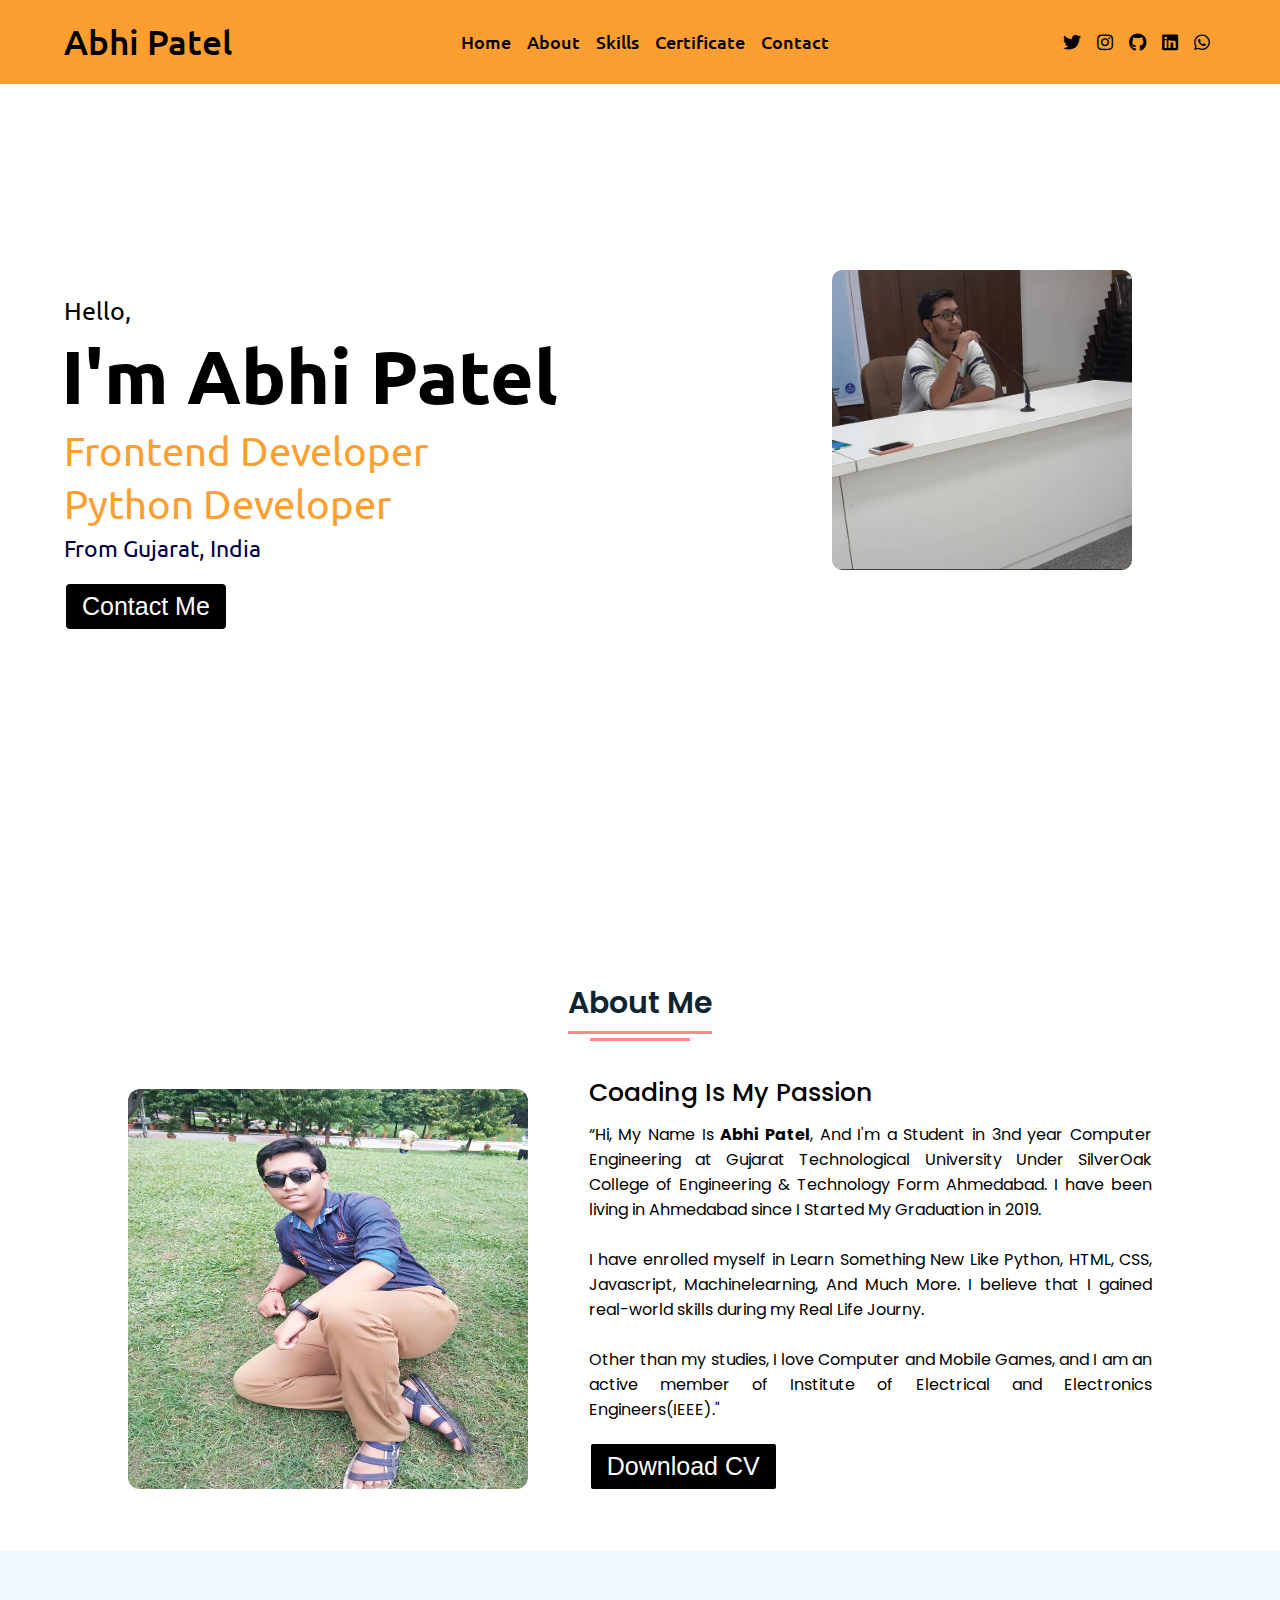
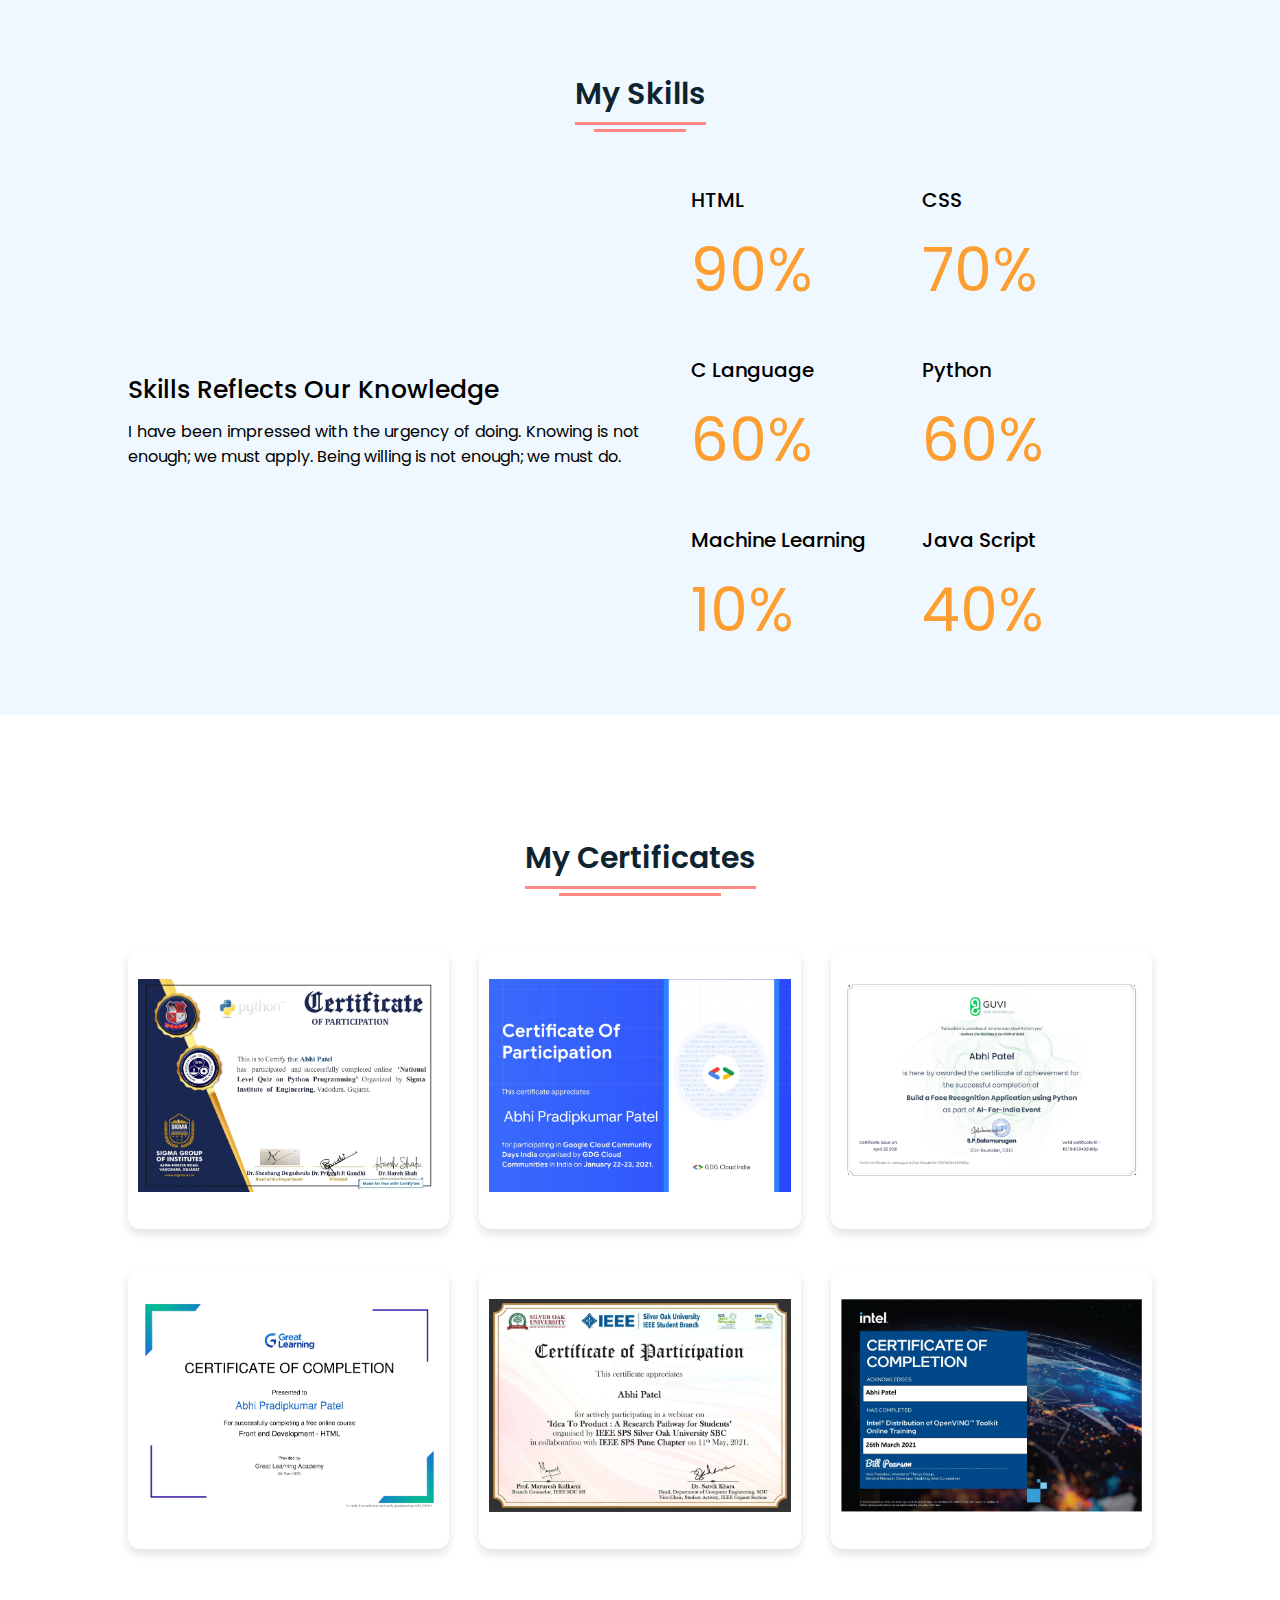
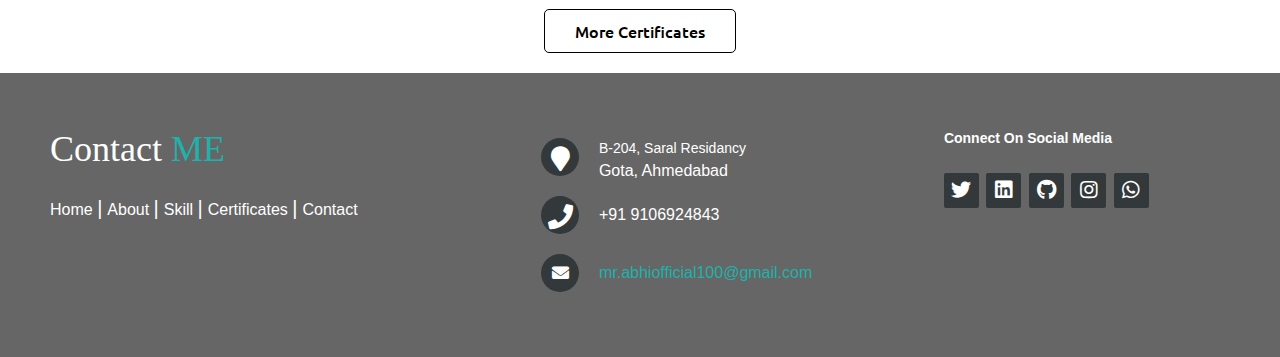
<file: index.html>
<!DOCTYPE html> 
<html lang="en" dir="ltr">
  <head>
    <meta charset="UTF-8">
    <title>Abhi Patel | Portfolio</title>
    <link rel="stylesheet" href="style.css">
    <!-- Fontawesome CDN Link -->
    <link rel="stylesheet" href="https://cdnjs.cloudflare.com/ajax/libs/font-awesome/5.15.2/css/all.min.css"/>
     <meta name="viewport" content="width=device-width, initial-scale=1.0">
   </head>
<body>

  <!-- Move to up bottom -->
  <div class="scroll-button">
    <a href="#home"><i class="fas fa-arrow-up"></i></a>
  </div>
  
  <!-- navigation menu -->
  <nav>
    <div class="navbar">
      <div class="logo"><a href="#">Abhi Patel</a></div>
      <ul class="menu">
        <li><a href="#home">Home</a></li>
        <li><a href="#about">About</a></li>
        <li><a href="#skills">Skills</a></li>
        <li><a href="#Certificates">Certificate</a></li>
        <li><a href="#contact">Contact</a></li>
        <div class="cancel-btn">
          <i class="fas fa-times"></i>
        </div>
      </ul>
      <div class="media-icons">
        <!-- <a href="#" ><i class="fab fa-facebook-f"></i></a> -->
        <a href="https://twitter.com/AbhiPat38814974" target="_blank"><i class="fab fa-twitter"></i></a>
        <a href="https://www.instagram.com/mr.abhipatel100/?hl=en" target="_blank"><i class="fab fa-instagram"></i></a>
        <a href="https://github.com/AbhiPatel10" target="_blank"><i class="fab fa-github"></i></a>
        <a href="https://www.linkedin.com/in/mrabhipatel/" target="_blank"><i class="fab fa-linkedin"></i></a>
        <a href="https://wa.me/9106924843" target="_blank"><i class="fab fa-whatsapp"></i></a>
      </div>
    </div>
    <div class="menu-btn">
      <i class="fas fa-bars"></i>
    </div>
  </nav>

  <!-- Home Section Start -->
  <section class="home" id="home">
    <div class="home-content">
      <div class="text">
        <div class="text-one">Hello,</div>
        <div class="text-two">I'm Abhi Patel</div>
        <div class="text-three">Frontend Developer</div>
        <div class="text-three">Python Developer</div>
        <div class="text-four">From Gujarat, India</div>
      </div>
      <div class="button">
        <a href="#contact"><button>Contact Me</button></a>
      </div>
      <div class="my-image">
        <img src="img.jpg">
      </div>
    </div>
  </section>
  <!-- About Section Start -->
  <section class="about" id="about">
    <div class="content">
      <div class="title"><span>About Me</span></div>
      <div class="about-details">
        <div class="left">
          <img src="Abhi.jpeg" alt="Portfolio">
        </div>
        <div class="right">
          <div class="topic">Coading Is My Passion</div>
          <p>“Hi, My Name Is <b>Abhi Patel</b>, And I'm a Student in 3nd year Computer Engineering at Gujarat Technological University Under SilverOak College of Engineering & Technology Form Ahmedabad. I have been living in  Ahmedabad since I Started My Graduation in 2019.<br><br>

            I have enrolled myself in Learn Something New Like Python, HTML, CSS, Javascript, Machinelearning, And Much More. I believe that I gained real-world skills during my Real Life Journy.<br><br>
            
            Other than my studies, I love Computer and Mobile Games, and I am an active member of Institute of Electrical and Electronics Engineers(IEEE)."</p>
          <div class="button">
            <button><a href="Abhi-Patel.pdf" download>Download CV</a></button>
          </div>
        </div>
      </div>
    </div>
  </section>
  <!-- My Skill Section Start -->
  <section class="skills" id="skills">
    <div class="content">
      <div class="title"><span>My Skills</span></div>
      <div class="skills-details">
        <div class="text">
          <div class="topic">Skills Reflects Our Knowledge</div>
          <p>I have been impressed with the urgency of doing. Knowing is not enough; we must apply. Being willing is not enough; we must do.</p>
   
        </div>
        <div class="boxes">
          <div class="box">
            <div class="topic">HTML</div>
            <div class="per">90%</div>
          </div>
          <div class="box">
            <div class="topic">CSS</div>
            <div class="per">70%</div>
          </div>
          <div class="box">
            <div class="topic">C Language</div>
            <div class="per">60%</div>
          </div>
          <div class="box">
            <div class="topic">Python</div>
            <div class="per">60%</div>
          </div>
          <div class="box">
            <div class="topic">Machine Learning</div>
            <div class="per">10%</div>
          </div>
          <div class="box">
            <div class="topic">Java Script</div>
            <div class="per">40%</div>
          </div>
        </div>
      </div>
    </div>
  </section>

  <!-- My Services Section Start -->
  <section class="services" id="Certificates">
    <div class="content">
      <div class="title"><span>My Certificates</span></div>
      <div class="boxes">
        <div class="box">
         <img src="Cetificates/python-quiz.jpg">
        </div>
        <div class="box">
            <img src="Cetificates/google cloud.jpg">
        </div>
        <div class="box">
            <img src="Cetificates/Guvi.jpg">
        </div>
        <div class="box">
            <img src="Cetificates/great-learning-html.jpg">
        </div>
        <div class="box">
            <img src="Cetificates/IEEE-idea_to_product.jpg">
        </div>
        <div class="box">
            <img src="Cetificates/intel.jpg">
        </div>
      </div>
    </div>
    <div id="more-certificates-btn">
      <a href="certi.html">More Certificates</a>
    </div>
  </section>

<footer class="footer-distributed" id="contact">

			<div class="footer-left" id="contact">

				<h3>Contact <span>ME</span></h3>

				<p class="footer-links">
					<a href="#home" class="link-1">Home</a>

					<a href="#about">About</a>
					<a href="#skills">Skill</a>
					<a href="#Certificates">Certificates</a>				
					<a href="#contact">Contact</a>
				</p>

			</div>

			<div class="footer-center">

				<div>
					<i class="fa fa-map-marker"></i>
					<p><span>B-204, Saral Residancy</span> Gota, Ahmedabad</p>
				</div>

				<div>
					<i class="fa fa-phone"></i>
					<a href="tel:9106924843"><p>+91 9106924843</p></a>
				</div>

				<div>
					<i class="fa fa-envelope"></i>
					<p><a href="mailto:mr.abhiofficial100@gmail.com">mr.abhiofficial100@gmail.com</a></p>
				</div>

			</div>

			<div class="footer-right">

				<p class="footer-company-about">
					<span>Connect On Social Media</span>
				</p>

				<div class="footer-icons">

					<a href="https://twitter.com/AbhiPat38814974" target="_blank"><i class="fab fa-twitter"></i></a>
					<a href="https://www.linkedin.com/in/mrabhipatel/" target="_blank"><i class="fab fa-linkedin"></i></a>
					<a href="https://github.com/AbhiPatel10" target="_blank"><i class="fab fa-github"></i></a>
					<a href="https://www.instagram.com/mr.abhipatel100/?hl=en" target="_blank"><i class="fab fa-instagram"></i></a>
					<a href="https://wa.me/9106924843" target="_blank"><i class="fab fa-whatsapp"></i></a>

				</div>

			</div>

		</footer>

 
   

  <script src="script.js"></script>
</body>
</html>
</file>
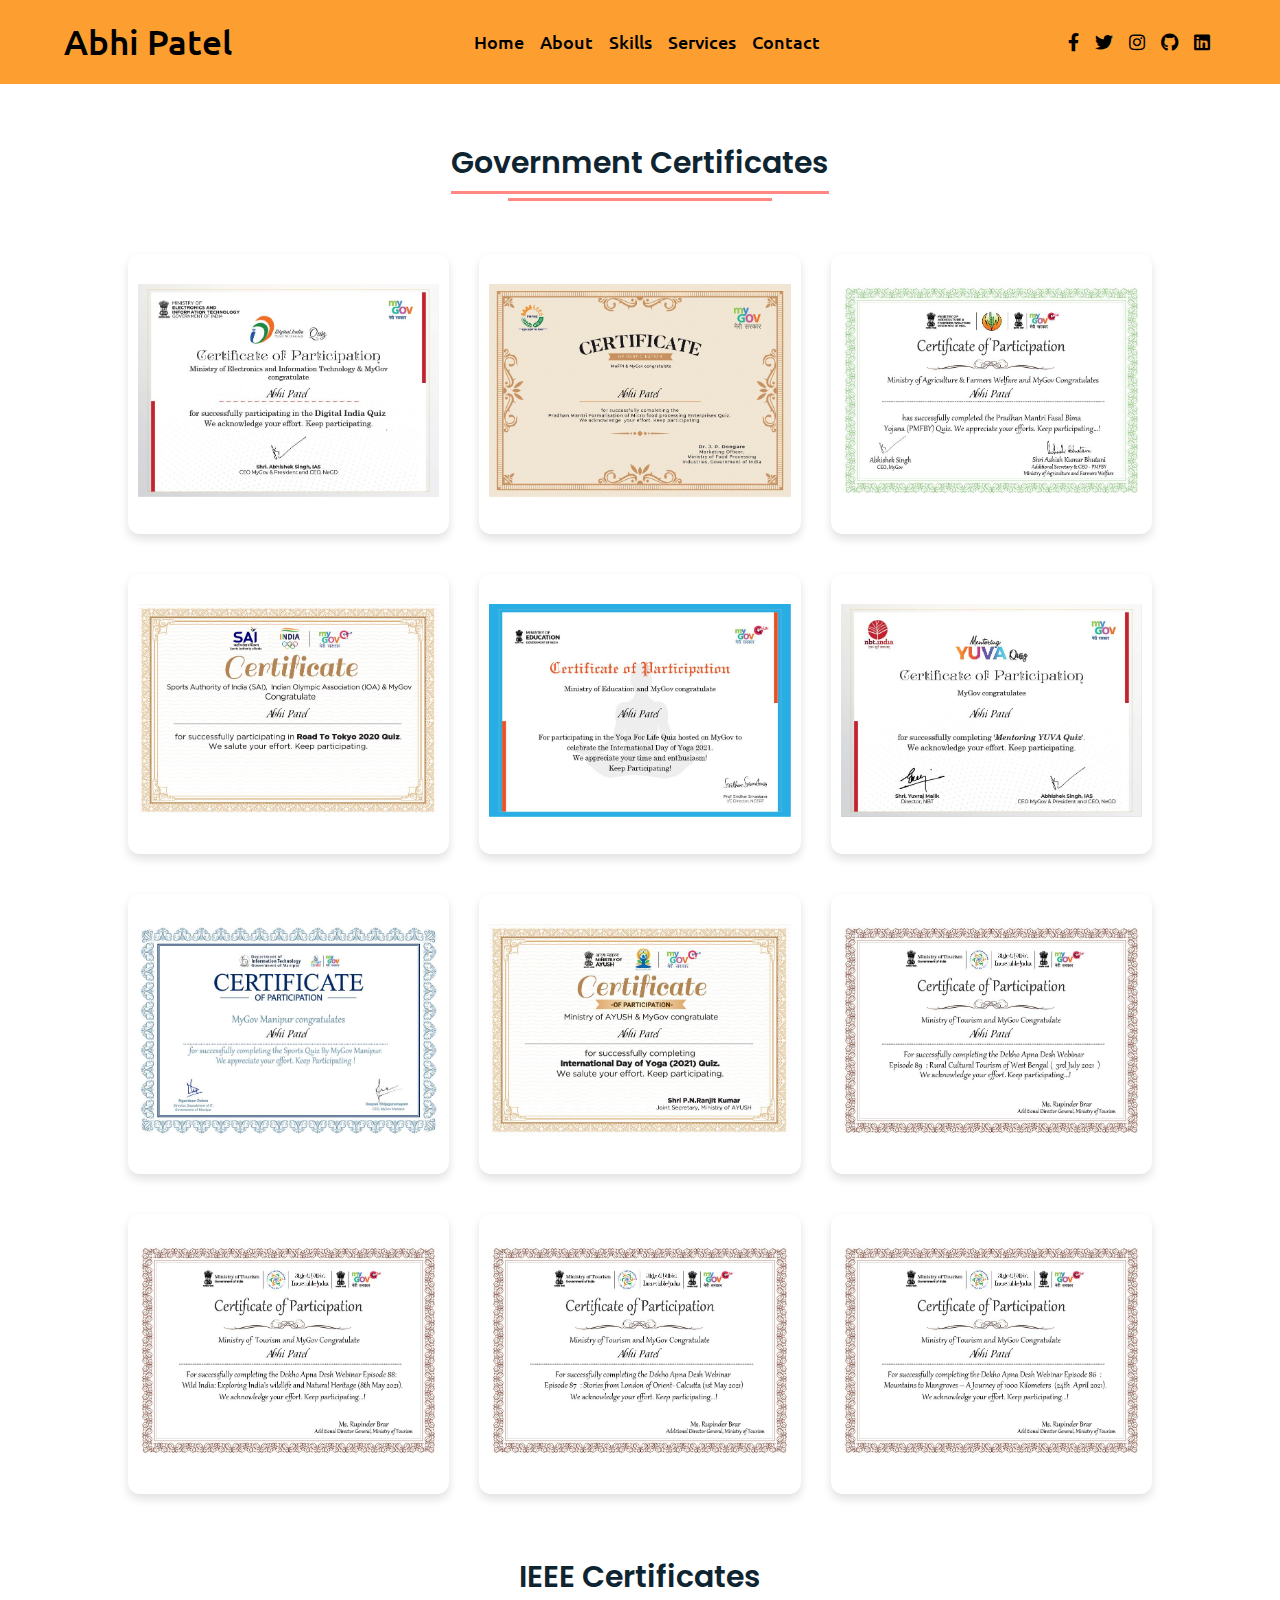
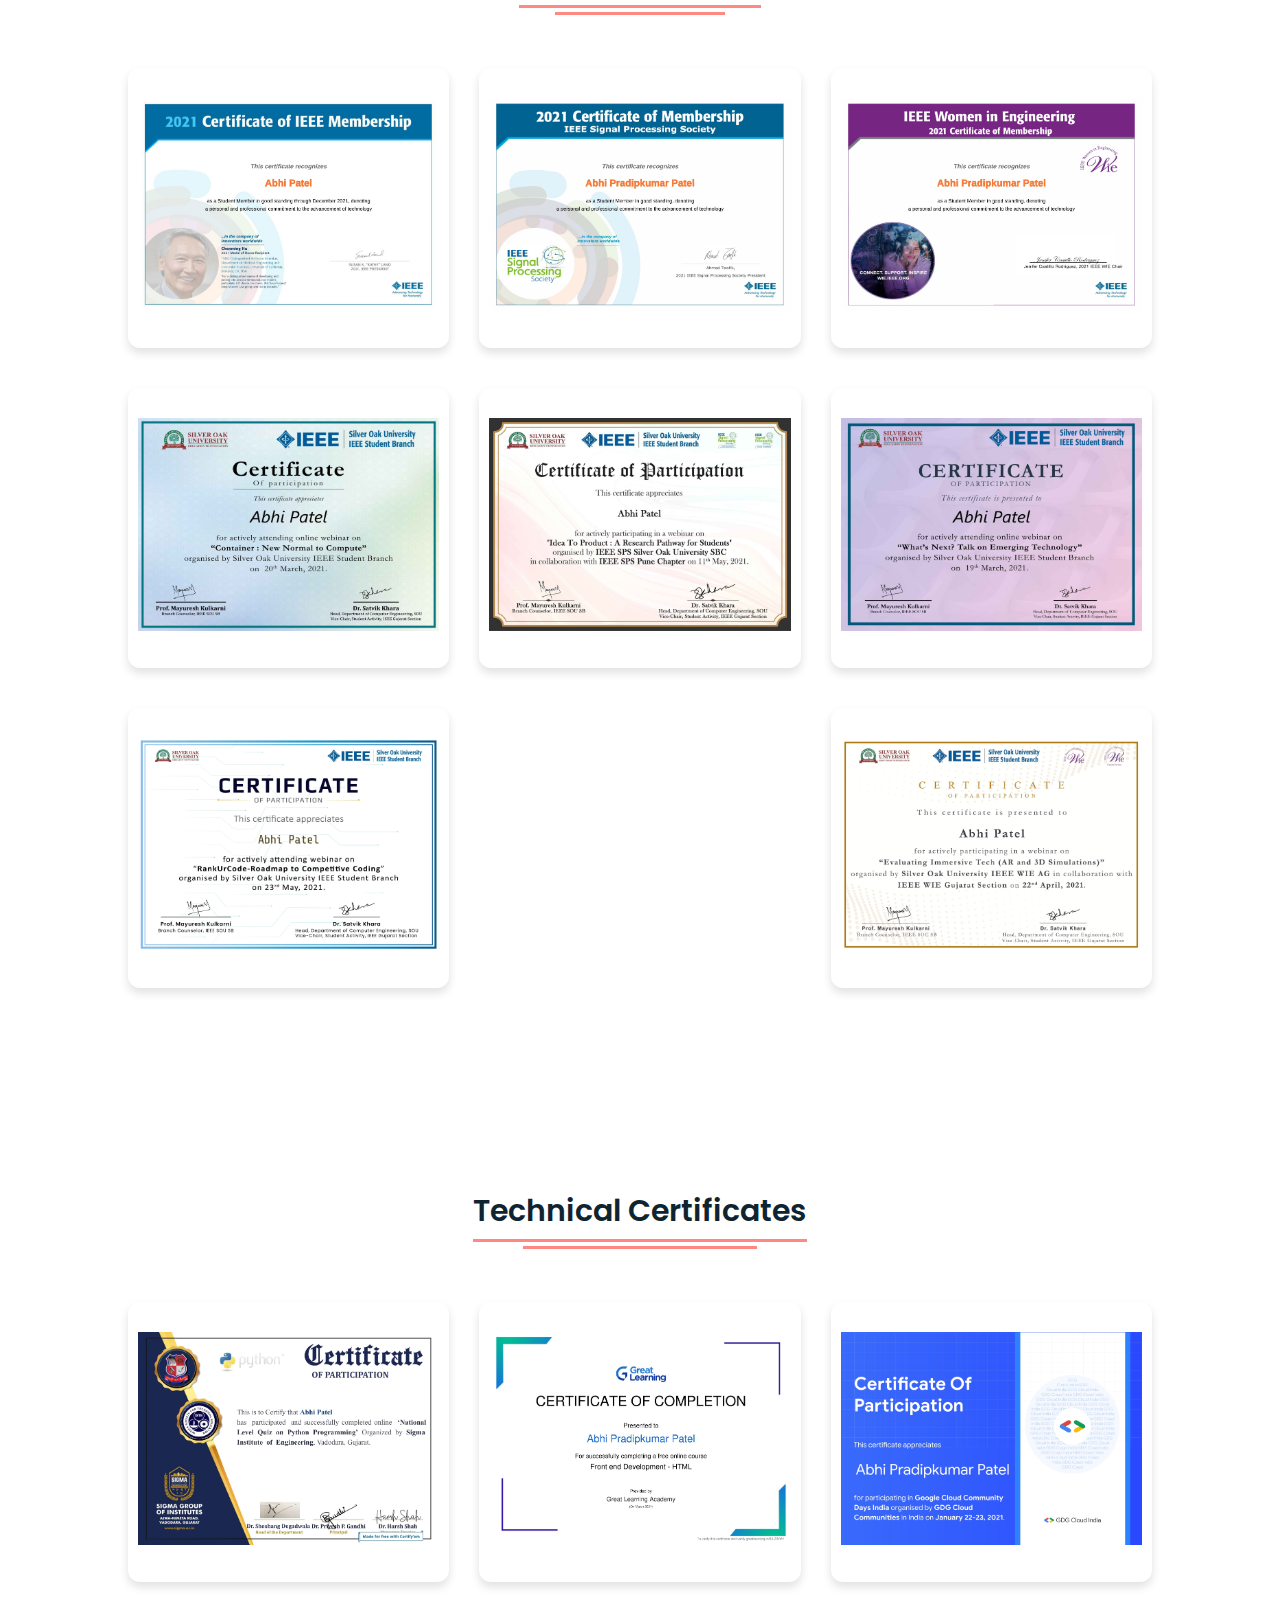
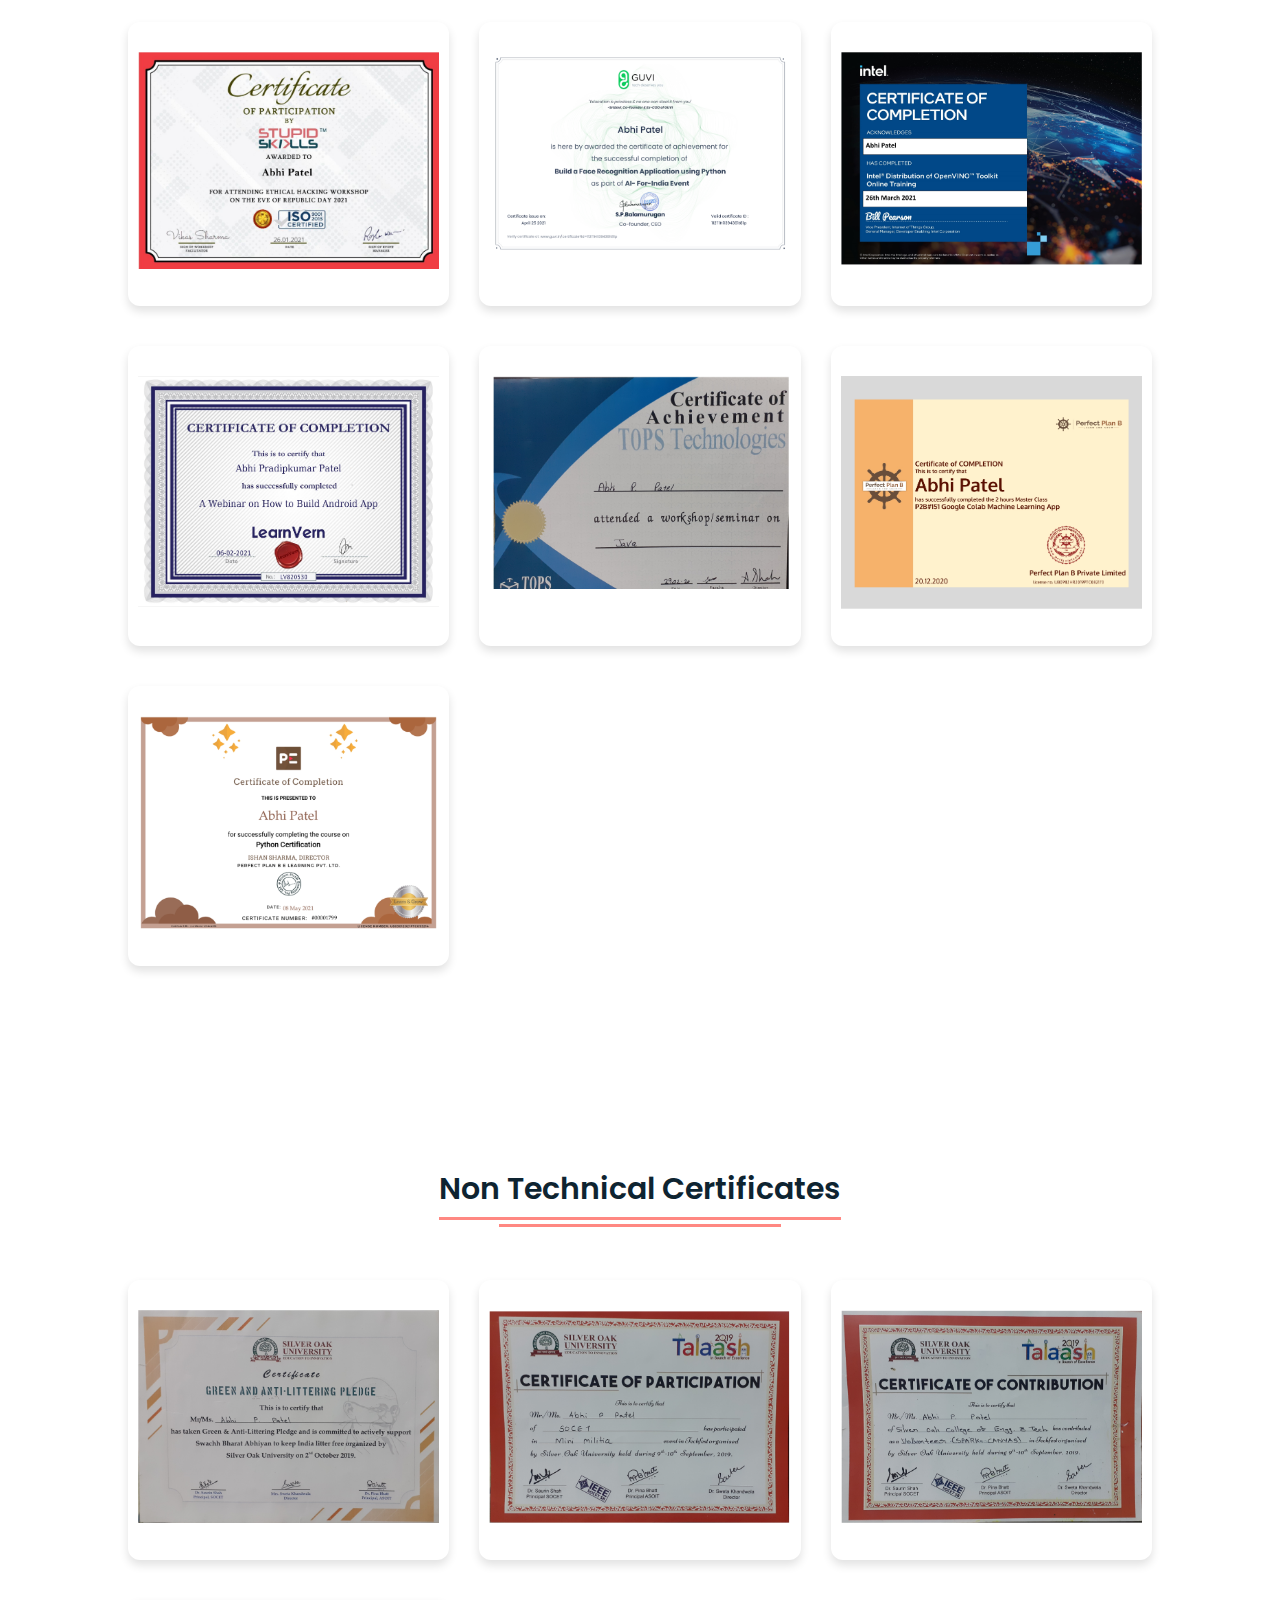
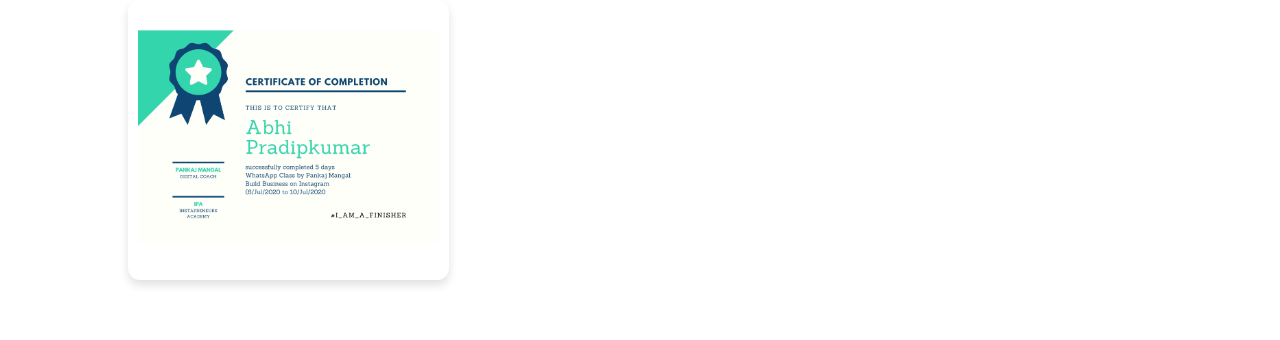
<file: certi.html>
<!DOCTYPE html>
<html lang="en" dir="ltr">
<head>
    <meta charset="UTF-8">
    <title>Abhi Portfolio </title>
    <link rel="stylesheet" href="certi.css">
    <!-- Fontawesome CDN Link -->
    <link rel="stylesheet" href="https://cdnjs.cloudflare.com/ajax/libs/font-awesome/5.15.2/css/all.min.css" />
    <meta name="viewport" content="width=device-width, initial-scale=1.0">
</head>
<body>

   

    <!-- navigation menu -->
    <nav>
        <div class="navbar">
            <div class="logo"><a href="#">Abhi Patel</a></div>
            <ul class="menu">
                <li><a href="index.html">Home</a></li>
                <li><a href="#about">About</a></li>
                <li><a href="#skills">Skills</a></li>
                <li><a href="#services">Services</a></li>
                <li><a href="#contact">Contact</a></li>
                <div class="cancel-btn">
                    <i class="fas fa-times"></i>
                </div>
            </ul>
            <div class="media-icons">
                <a href="#"><i class="fab fa-facebook-f"></i></a>
                <a href="https://twitter.com/AbhiPat38814974" target="_blank"><i class="fab fa-twitter"></i></a>
                <a href="https://www.instagram.com/mr.abhipatel100/?hl=en" target="_blank"><i
                        class="fab fa-instagram"></i></a>
                <a href="https://github.com/AbhiPatel10" target="_blank"><i class="fab fa-github"></i></a>
                <a href="https://www.linkedin.com/in/mrabhipatel/" target="_blank"><i class="fab fa-linkedin"></i></a>
            </div>
        </div>
        <div class="menu-btn">
            <i class="fas fa-bars"></i>
        </div>
    </nav>
    <!-- My Services Section Start -->
    <section class="services padding-top" id="services">
        <div class="content">
            <div class="title"><span>Government Certificates</span></div>
            <div class="boxes">
                <div class="box">
                    <img id="hover" src="Government/certificate1.jfif">
                </div>
                <div class="box">
                    <img src="Government/Certificate-2.jfif">
                </div>
                <div class="box">
                    <img src="Government/Certificate-3.jfif">
                </div>
                <div class="box">
                    <img src="Government/Certificate-4.jfif">
                </div>
                <div class="box">
                    <img src="Government/Certificate-5.jfif">
                </div>
                <div class="box">
                    <img src="Government/Certificate-6.jfif">
                </div>
                <div class="box">
                    <img src="Government/Certificate-7.jfif">
                </div>
                <div class="box">
                    <img src="Government/Certificate-8.jfif">
                </div>
                <div class="box">
                    <img src="Government/Certificate-9.jfif">
                </div>
                <div class="box">
                    <img src="Government/Certificate-10.jfif">
                </div>
                <div class="box">
                    <img src="Government/Certificate-11.jfif">
                </div>
                <div class="box">
                    <img src="Government/Certificate-12.jfif">
                </div>
            </div>
        </div>
    </section>
    <section class="services" id="services">
        <div class="content">
            <div class="title"><span>IEEE Certificates</span></div>
            <div class="boxes">
                <div class="box">
                    <img src="IEEE/IEEE-Member.jpg">
                </div>
                <div class="box">
                    <img src="IEEE/IEEEMemberCertificate-Of-SPS.jpg">
                </div>
                <div class="box">
                    <img src="IEEE/IEEEMemberCertificate-of-Women-In-Engineering.jpg">
                </div>
                <div class="box">
                    <img src="Cetificates/IEEE-Container.jpg">
                </div>
                <div class="box">
                    <img src="Cetificates/IEEE-idea_to_product.jpg">
                </div>
                <div class="box">
                    <img src="Cetificates/IEEE-whats-next.jpg">
                </div>
                <div class="box">
                    <img src="Cetificates/RankUrCode-Roadmap-ieee.jpg">
                </div>
                <div class="box">
                    <img src="Cetificates/Evaluating-Immersive-Tech-IEEE.jpg">
                </div>
            </div>
        </div>
    </section>
    <section class="services padding-top">
        <div class="content">
            <div class="title"><span>Technical Certificates</span></div>
            <div class="boxes">
                <div class="box">
                    <img src="Cetificates/python-quiz.jpg">
                </div>
                <div class="box">
                    <img src="Cetificates/great-learning-html.jpg">
                </div>
                <div class="box">
                    <img src="Cetificates/google cloud.jpg">
                </div>
                <div class="box">
                    <img src="Cetificates/ethikal-hacking-workshop.jpg">
                </div>
                <div class="box">
                    <img src="Cetificates/Guvi.jpg">
                </div>
                <div class="box">
                    <img src="Cetificates/intel.jpg">
                </div>
                <div class="box">
                    <img src="Cetificates/learn-vern.jpg">
                </div>
                <div class="box">
                    <img src="Cetificates/java-workshop.jpg">
                </div>
                <div class="box">
                    <img src="Cetificates/machinlearning-perfect-plan-b.jpg">
                </div>
                <div class="box">
                    <img src="Cetificates/python-certification-p2b.jpg">
                </div>
            </div>
        </div>
    </section>
    <section class="services padding-top">
        <div class="content">
            <div class="title"><span>Non Technical Certificates</span></div>
            <div class="boxes">
                <div class="box">
                    <img src="Cetificates/Bharat-abhiyan.jpg">
                </div>
                <div class="box">
                    <img src="Cetificates/mini-militia.jpg">
                </div>
                <div class="box">
                    <img src="Cetificates/talash-volunteer.jpg">
                </div>
                <div class="box">
                    <img src="Cetificates/Whatsapp-class.jpg">
                </div>
            </div>
        </div>
    </section>

</body>

</html>
</file>
<file: style.css>
/* Google Font CDN Link */
@import url('https://fonts.googleapis.com/css2?family=Poppins:wght@400;500;600;700&family=Ubuntu:wght@400;500;700&display=swap');
*{
  margin: 0;
  padding: 0;
  box-sizing: border-box;
  text-decoration: none;
  scroll-behavior: smooth;
}
:root{
    --primary-color:#ff8882;
    --black-color:#0E2431;
    --white-color:#fff;

}
body{
  font-family: 'Ubuntu', sans-serif;
}
/* Custom Scroll Bar CSS
::-webkit-scrollbar {
    width: 10px;
}
::-webkit-scrollbar-track {
    background: #f1f1f1;
}
::-webkit-scrollbar-thumb {
    background: var(--primary-color);
    border-radius: 12px;
    transition: all 0.3s ease;
}
::-webkit-scrollbar-thumb:hover {
    background: var(--primary-color);
} */

/* navbar styling */
nav{
  position:fixed;
  width:100%;
  padding:20px 0;
  z-index: 999;
  transition: all 0.3s ease;
  background-color: rgb(253, 158, 49);
}
/* nav.sticky{
  background:var(--primary-color);
  padding:13px 0;
} */
nav .navbar{
  width:90%;
  display:flex;
  justify-content: space-between;
  align-items: center;
  margin:auto;
}
nav .navbar .logo a{
  font-weight: 500;
  font-size: 35px;
  color:black;
}

/* nav.sticky .navbar .logo a{
  color:var(--white-color);
} */

nav .navbar .menu{
  display:flex;
  position:relative;
}
nav .navbar .menu li{
  list-style: none;
  margin:0 8px;
}
nav .navbar .menu a{
  font-size: 18px;
  font-weight: 500;
  color:black;
  padding:6px 0;
  transition: all 0.4s ease;
}
.navbar .menu a:hover{
  color:blue;
}
/* nav.sticky .menu a{
  color:var(--white-color);
} */
/* nav.sticky .menu a:hover{
  color:var(--black-color);
} */
.navbar .media-icons a{
  color:black;
  font-size: 18px;
  margin:0 6px;
}
/* nav.sticky .media-icons a{
  color:var(--white-color);
} */

/* side navigation Menu Button CSS */
nav .menu-btn,
.navbar .menu .cancel-btn{
  position:absolute;
  color:black;
  right:30px;
  top:20px;
  font-size: 20px;
  cursor: pointer;
  transition: all 0.3s ease;
  display: none;
}
nav .menu-btn{
  color:black;
}
/* nav.sticky .menu-btn{
  color:var(--white-color);
} */
/* .navbar .menu .menu-btn{
  color:var(--white-color);
} */

/* home section styling */
.home{
  height:100vh;
  width:100%;
  /* background:url("images/portfolio-man.jpg") no-repeat; */
  /* background-size: cover; */
  /* background-position: center center;
  background-attachment: fixed; */
}
.home .home-content{
  width:90%;
  height:100%;
  margin:auto;
  display:flex;
  flex-direction: column;
  justify-content: center;
}
.home .text-one{
  font-size:25px;
  color:black;
}
.home .text-two{
  color:black;
  font-size: 75px;
  font-weight: 600;
  margin-left: -3px;
}
.home .text-three{
  font-size: 40px;
  margin:5px 0;
  color:rgb(253, 158, 49);
}
.home .text-four{
  font-size: 23px;
  margin:5px 0;
  color:rgb(0, 0, 71);
}
.home .button{
  margin:14px 0;
}
.home .button button{
  outline:none;
  padding:8px 16px;
  border-radius: 6px;
  font-size: 25px;
  font-weight: 400;
  background:rgb(0, 0, 0);
  color:rgb(255, 255, 255);
  cursor:pointer;
  border:2px solid;
  transition: all 0.4s ease;
}
.button a{
  text-decoration:none;
  color: white;
}

.home .button button:hover{
  border-color:black;
  background-color:white;
  color:black;
}

/* About Section Styling */
section{
  padding-top:40px;
}
section .content{
  width:80%;
  margin:40px auto;
  font-family: 'Poppins', sans-serif;
}
section .title{
  display:flex;
  justify-content: center;
  margin-bottom: 40px;
}
section .title span{
  color:var(--black-color);
  font-size: 30px;
  font-weight: 600;
  position:relative;
  padding-bottom:8px;
}
section .title span::before,
section .title span::after{
  content:'';
  position:absolute;
  height:3px;
  width:100%;
  background:var(--primary-color);
  left:0;
  bottom:0;
}
section .title span::after{
  bottom:-7px;
  width:70%;
  left:15%;
  /* transform:translateX(-50%); */
}
.about .about-details{
  display:flex;
  /* justify-content:space-between; */
  align-items: center;
}
.about .about-details .left{
  width:45%;
}
.about .left img{
  height:400px;
  width:400px;
  /* object-fit: cover; */
  border-radius: 12px;
}
.about .about-details .right{
  width:55%;
}
section .topic{
  color:black;
  font-size:25px;
  font-weight: 500;
  margin-bottom: 10px;
}
.about-details .right p{
  text-align: justify;
  color:black;
}
section .button{
  margin:20px 0;
}
section .button button{
  /* outline:none; */
  padding:8px 16px;
  border-radius: 4px;
  font-size: 25px;
  font-weight: 400;
  background: rgb(0, 0, 0);
  color:rgb(255, 255, 255);
  border:2px solid;
  cursor: pointer;
  transition: all 0.4s ease;
}
section .button button:hover{
  border-color:black;
  background-color: white;
  color:black;
  /* font-weight:600; */
}
.button a:hover{
  color: black;
}

/* My Skills CSS */
.skills{
  background:#f0f8ff;
}
.skills .content{
  padding:40px 0;
}
.skills .skills-details{
  display:flex;
  justify-content: space-between;
  align-items: center;
}
.skills-details .text{
  width:50%;
}
.skills-details p{
  color:black;
  text-align: justify;
}
.skills .skills-details .experience{
  display:flex;
  align-items: center;
  margin:0 10px;
}
.skills-details .experience .num{
  color:rgb(0, 81, 255);
  font-size: 80px;
}
.skills-details .experience .exp{
  color:black;
  margin-left: 20px;
  font-size: 15px;
  font-weight: 500;
  margin:0 6px;
}
.skills-details .boxes{
  width:45%;
  display:flex;
  flex-wrap: wrap;
  justify-content:space-between;
}
.skills-details .box{
  /* width:calc(100% / 2 - 20px); */
  width:50%;
  margin:20px 0;
}
.skills-details .boxes .topic{
  font-size: 20px;
  color:black;
}
.skills-details .boxes .per{
  font-size: 60px;
  color:rgb(253, 158, 49);
}

/* My Cerificates CSS */
.services .boxes{
   display:flex; 
   flex-wrap: wrap;
   justify-content:space-between;
}
.services .boxes .box{
  margin:20px 0;
  width:calc(100% / 3 - 20px);
  text-align: center;
  border-radius: 12px;
  padding:30px 10px;
  box-shadow: 0 5px 10px rgba(0,0,0,0.12);
  cursor:default;
  transition: all 0.4s ease;
}
.services .boxes .box:hover{
  background: rgb(253, 158, 49);
  color:white;
}
.services .boxes .box .icon{
  height:50px;
  width:50px;
  background: rgb(253, 158, 49);
  border-radius: 50%;
  text-align: center;
  line-height: 50px;
  font-size: 18px;
  color:white;
  margin:0 auto 10px auto;
  transition: all 0.4s ease;
}
.boxes .box:hover .icon{
  background:white;
  color:rgb(253, 158, 49);
}
.services .boxes .box:hover .topic,
.services .boxes .box:hover p{
  color:white;
  transition: all 0.4s ease;
}
#more-certificates-btn{
  /* float:right; */
  display:flex;
  justify-content: center;
  margin-bottom: 20px;
}
#more-certificates-btn a{
  border:1px solid black;
  color:black;
  font-weight: 500;
  border-radius: 5px;
  padding:10px 30px 10px 30px;
  cursor: pointer;
}
#more-certificates-btn a:hover{
  background-color: #b5cbdf;
  color: rgb(0, 0, 0);
}

/* Contact Me CSS */
.contact{
  background: #f0f8ff;
}
.contact .content{
  margin:0 auto;
  padding:30px 0;
}
.contact .text{
  width:80%;
  text-align: center;
  margin:auto;
}

/* Footer CSS */
/* Scroll To Top Button CSS */
.scroll-button a{
  position:fixed;
  bottom:20px;
  right:20px;
  color:white;
  background:black;
  padding:10px 12px;
  font-size: 18px;
  border-radius: 6px;
  /* box-shadow: rgba(0,0,0,0.15); */
  display:none;
}
.scroll-button a:hover{
  background-color: white;
  color: black;
  border: 2px solid black;

}

/* footer */

@import url(https://fonts.googleapis.com/css?family=Open+Sans:400,500,300,700);

.footer-section{
  width: 100%;
  display: inline-block;
  background: #333;
  height: 50vh;
  text-align: center;
  font-size: 22px;
  font-weight: 700;
  text-decoration: underline;
}

.footer-distributed{
	background: #666;
	box-shadow: 0 1px 1px 0 rgba(0, 0, 0, 0.12);
	box-sizing: border-box;
	width: 100%;
	text-align: left;
	font: bold 16px sans-serif;
	padding: 55px 50px;
}

.footer-distributed .footer-left,
.footer-distributed .footer-center,
.footer-distributed .footer-right{
	display: inline-block;
	vertical-align: top;
}

/* Footer left */

.footer-distributed .footer-left{
	width: 40%;
}

/* The company logo */

.footer-distributed h3{
	color:  #ffffff;
	font: normal 36px 'Open Sans', cursive;
	margin: 0;
}

.footer-distributed h3 span{
	color:  lightseagreen;
}

/* Footer links */

.footer-distributed .footer-links{
	color:  #ffffff;
	margin: 20px 0 12px;
	padding: 0;
}

.footer-distributed .footer-links a{
	display:inline-block;
	line-height: 1.8;
  font-weight:400;
	text-decoration: none;
	color:  inherit;
}

.footer-distributed .footer-company-name{
	color:  #222;
	font-size: 14px;
	font-weight: normal;
	margin: 0;
}

/* Footer Center */

.footer-distributed .footer-center{
	width: 35%;
}

.footer-distributed .footer-center i{
	background-color:  #33383b;
	color: #ffffff;
	font-size: 25px;
	width: 38px;
	height: 38px;
	border-radius: 50%;
	text-align: center;
	line-height: 42px;
	margin: 10px 15px;
	vertical-align: middle;
}

.footer-distributed .footer-center i.fa-envelope{
	font-size: 17px;
	line-height: 38px;
}

.footer-distributed .footer-center p{
	display: inline-block;
	color: #ffffff;
  font-weight:400;
	vertical-align: middle;
	margin:0;
}

.footer-distributed .footer-center p span{
	display:block;
	font-weight: normal;
	font-size:14px;
	line-height:2;
}

.footer-distributed .footer-center p a{
	color:  lightseagreen;
	text-decoration: none;;
}

.footer-distributed .footer-links a:before {
  content: "|";
  font-weight:300;
  font-size: 20px;
  left: 0;
  color: #fff;
  display: inline-block;
  padding-right: 5px;
}

.footer-distributed .footer-links .link-1:before {
  content: none;
}

/* Footer Right */

.footer-distributed .footer-right{
	width: 20%;
}

.footer-distributed .footer-company-about{
	line-height: 20px;
	color:  #92999f;
	font-size: 13px;
	font-weight: normal;
	margin: 0;
}

.footer-distributed .footer-company-about span{
	display: block;
	color:  #ffffff;
	font-size: 14px;
	font-weight: bold;
	margin-bottom: 20px;
}

.footer-distributed .footer-icons{
	margin-top: 25px;
}

.footer-distributed .footer-icons a{
	display: inline-block;
	width: 35px;
	height: 35px;
	cursor: pointer;
	background-color:  #33383b;
	border-radius: 2px;

	font-size: 20px;
	color: #ffffff;
	text-align: center;
	line-height: 35px;

	margin-right: 3px;
	margin-bottom: 5px;
}

/* If you don't want the footer to be responsive, remove these media queries */

@media (max-width: 880px) {

	.footer-distributed{
		font: bold 14px sans-serif;
	}

	.footer-distributed .footer-left,
	.footer-distributed .footer-center,
	.footer-distributed .footer-right{
		display: block;
		width: 100%;
		margin-bottom: 40px;
		text-align: center;
	}

	.footer-distributed .footer-center i{
		margin-left: 0;
	}

}


/* Responsive Media Queries */
@media (max-width:1190px){
  section .content{
    width:85%;
  }
}
@media (max-width:1000px){
  .about .about-details{
    justify-content: center;
    flex-direction: column;
  }
  .about .about-details .left{
    display: flex;
    justify-content:center;
    width:100%;
  }
  .about .about-details .right{
    width:90%;
    margin:40px 0;
  }
  .services .boxes .box{
    margin:20px 0;
    width:calc(100% / 2 - 20px);
  }
}
@media (max-width:900px){
  .about .left img{
    height:350px;
    width:350px;
  }
}
@media (max-width:750px){
   nav .navbar{
     width:90%;
   }
   nav .navbar .menu{
     position:fixed;
     left:-100%;
     top:0;
     background:rgb(253, 158, 49);
     height:100vh;
     max-width: 400px;
     width:100%;
     padding-top:60px;
     flex-direction: column;
     align-items:center;
     transition: all 0.5s ease;
   }
   .navbar.active .menu{
     left:0;
   }
   nav .navbar .menu a{
     font-size:23px;
     display:block;
     color:white;
     margin:10px 0;
   }
   /* nav.sticky .menu a:hover{
     color:var(--primary-color);
   } */
   nav .navbar .media-icons{
     display:none;
   }
   nav .menu-btn,
   .navbar .menu .cancel-btn{
     display:block;
   }

   .home .text-two{
     font-size: 65px;
   }
   .home .text-three{
    font-size: 35px;
  }

  .skills .skills-details{
    align-items: center;
    justify-content: center;
    flex-direction: column;
  }
  .skills-details .text{
    width:100%;
    margin-bottom:50px;
  }
  .skills-details .boxes{
    justify-content:center;
    align-items: center;
    width:100%;
  }

  .services .boxes .box{
    margin:20px 0; 
    width:100%;
  }

  .contact .text{
    width:100%;
  }
}

@media (max-width:500px){
  .home .text-two{
    font-size: 55px;
  }
  .home .text-three{
    font-size: 33px;
  }

  .skills-details .boxes .per{
    font-size: 50px;
    color:rgb(253, 158, 49);
  }
}
.box img{
    width:100%
  }
  /* .box{ */
    /* background-color: red;; */
    /* display: flex; */
    /* justify-content:center; */
  /* } */
/* .box img:hover{
  display:flex;
  justify-content: center;
    width:150%;
    z-index:1;
  } */
  /* #hover:hover{
    width:150%;
  } */
  /* .text{
    display:inline-block;
  } */
  .my-image{
    display:none;
  }
@media (min-width:970px){
.my-image img{
  width:300px;
  border-radius: 10px;
}
.my-image{
  display:block;
  /* display:flex; */
  /* float:right; */
  position: absolute;
  top:30%;
  left:65%;
}
}
/* .my-image img{
  width:300px;
  border-radius: 10px;
}
.my-image{
  display:flex;
  justify-content:center;
} */
</file>
<file: certi.css>
/* Google Font CDN Link */
@import url('https://fonts.googleapis.com/css2?family=Poppins:wght@400;500;600;700&family=Ubuntu:wght@400;500;700&display=swap');
*{
  margin: 0;
  padding: 0;
  box-sizing: border-box;
  text-decoration: none;
  scroll-behavior: smooth;
}
:root{
    --primary-color:#ff8882;
    --black-color:#0E2431;
    --white-color:#fff;

}
body{
  font-family: 'Ubuntu', sans-serif;
}

/* navbar styling */
nav{
  position:fixed;
  width:100%;
  padding:20px 0;
  z-index: 999;
  transition: all 0.3s ease;
  background-color: rgb(253, 158, 49);
}
nav .navbar{
  width:90%;
  display:flex;
  justify-content: space-between;
  align-items: center;
  margin:auto;
}
nav .navbar .logo a{
  font-weight: 500;
  font-size: 35px;
  color:black;
}
nav .navbar .menu{
  display:flex;
  position:relative;
}
nav .navbar .menu li{
  list-style: none;
  margin:0 8px;
}
nav .navbar .menu a{
  font-size: 18px;
  font-weight: 500;
  color:black;
  padding:6px 0;
  transition: all 0.4s ease;
}
.navbar .menu a:hover{
  color:blue;
}
.navbar .media-icons a{
  color:black;
  font-size: 18px;
  margin:0 6px;
}
/* side navigation Menu Button CSS */
nav .menu-btn,
.navbar .menu .cancel-btn{
  position:absolute;
  color:black;
  right:30px;
  top:20px;
  font-size: 20px;
  cursor: pointer;
  transition: all 0.3s ease;
  display: none;
}
nav .menu-btn{
  color:black;
}
/* certificate Section Styling */

.padding-top{
  padding-top:100px;
}
/* section{
  padding-top:40px;
} */
section .content{
  width:80%;
  margin:40px auto;
  font-family: 'Poppins', sans-serif;
}
section .title{
  display:flex;
  justify-content: center;
  margin-bottom: 40px;
}
section .title span{
  color:var(--black-color);
  font-size: 30px;
  font-weight: 600;
  position:relative;
  padding-bottom:8px;
}
section .title span::before,
section .title span::after{
  content:'';
  position:absolute;
  height:3px;
  width:100%;
  background:var(--primary-color);
  left:0;
  bottom:0;
}
section .title span::after{
  bottom:-7px;
  width:70%;
  left:15%;
}
/* My Cerificates CSS */
.services .boxes{
   display:flex; 
   flex-wrap: wrap;
   justify-content:space-between;
}
.services .boxes .box{
  margin:20px 0;
  width:calc(100% / 3 - 20px);
  text-align: center;
  border-radius: 12px;
  padding:30px 10px;
  box-shadow: 0 5px 10px rgba(0,0,0,0.12);
  cursor:default;
  transition: all 0.4s ease;
}
.services .boxes .box:hover{
  background: var(--primary-color);
  color:var(--white-color);
}
.services .boxes .box .icon{
  height:50px;
  width:50px;
  background: var(--primary-color);
  border-radius: 50%;
  text-align: center;
  line-height: 50px;
  font-size: 18px;
  color:var(--white-color);
  margin:0 auto 10px auto;
  transition: all 0.4s ease;
}
.boxes .box:hover .icon{
  background:var(--white-color);
  color:var(--primary-color);
}
.services .boxes .box:hover .topic,
.services .boxes .box:hover p{
  color:var(--white-color);
  transition: all 0.4s ease;
}
#more-certificates-btn{
  /* float:right; */
  display:flex;
  justify-content: center;
  margin-bottom: 20px;
}
#more-certificates-btn a{
  border:1px solid black;
  color:black;
  font-weight: 500;
  border-radius: 5px;
  padding:10px 30px 10px 30px;
  cursor: pointer;
}
#more-certificates-btn a:hover{
  background-color: #b5cbdf;
  color: rgb(0, 0, 0);
}



/* Responsive Media Queries */
@media (max-width:1190px){
  section .content{
    width:85%;
  }
}
@media (max-width:1000px){
  .about .about-details{
    justify-content: center;
    flex-direction: column;
  }
  .about .about-details .left{
    display: flex;
    justify-content:center;
    width:100%;
  }
  .about .about-details .right{
    width:90%;
    margin:40px 0;
  }
  .services .boxes .box{
    margin:20px 0;
    width:calc(100% / 2 - 20px);
  }
}
@media (max-width:900px){
  .about .left img{
    height:350px;
    width:350px;
  }
}
@media (max-width:750px){
   nav .navbar{
     width:90%;
   }
   nav .navbar .menu{
     position:fixed;
     left:-100%;
     top:0;
     background:var(--primary-color);
     height:100vh;
     max-width: 400px;
     width:100%;
     padding-top:60px;
     flex-direction: column;
     align-items:center;
     transition: all 0.5s ease;
   }
   .navbar.active .menu{
     left:0;
   }
   nav .navbar .menu a{
     font-size:23px;
     display:block;
     color:var(--white-color);
     margin:10px 0;
   }
   nav.sticky .menu a:hover{
     color:var(--primary-color);
   }
   nav .navbar .media-icons{
     display:none;
   }
   nav .menu-btn,
   .navbar .menu .cancel-btn{
     display:block;
   }

   .home .text-two{
     font-size: 65px;
   }
   .home .text-three{
    font-size: 35px;
  }

  .skills .skills-details{
    align-items: center;
    justify-content: center;
    flex-direction: column;
  }
  .skills-details .text{
    width:100%;
    margin-bottom:50px;
  }
  .skills-details .boxes{
    justify-content:center;
    align-items: center;
    width:100%;
  }

  .services .boxes .box{
    margin:20px 0; 
    width:100%;
  }

  .contact .text{
    width:100%;
  }
}

@media (max-width:500px){
  .home .text-two{
    font-size: 55px;
  }
  .home .text-three{
    font-size: 33px;
  }

  .skills-details .boxes .per{
    font-size: 50px;
    color:var(--primary-color);
  }
}
.box img{
    width:100%
  }
  .my-image{
    display:none;
  }
@media (min-width:970px){
.my-image img{
  width:300px;
  border-radius: 10px;
}
.my-image{
  display:block;
  position: absolute;
  top:30%;
  left:65%;
}
}
</file>
